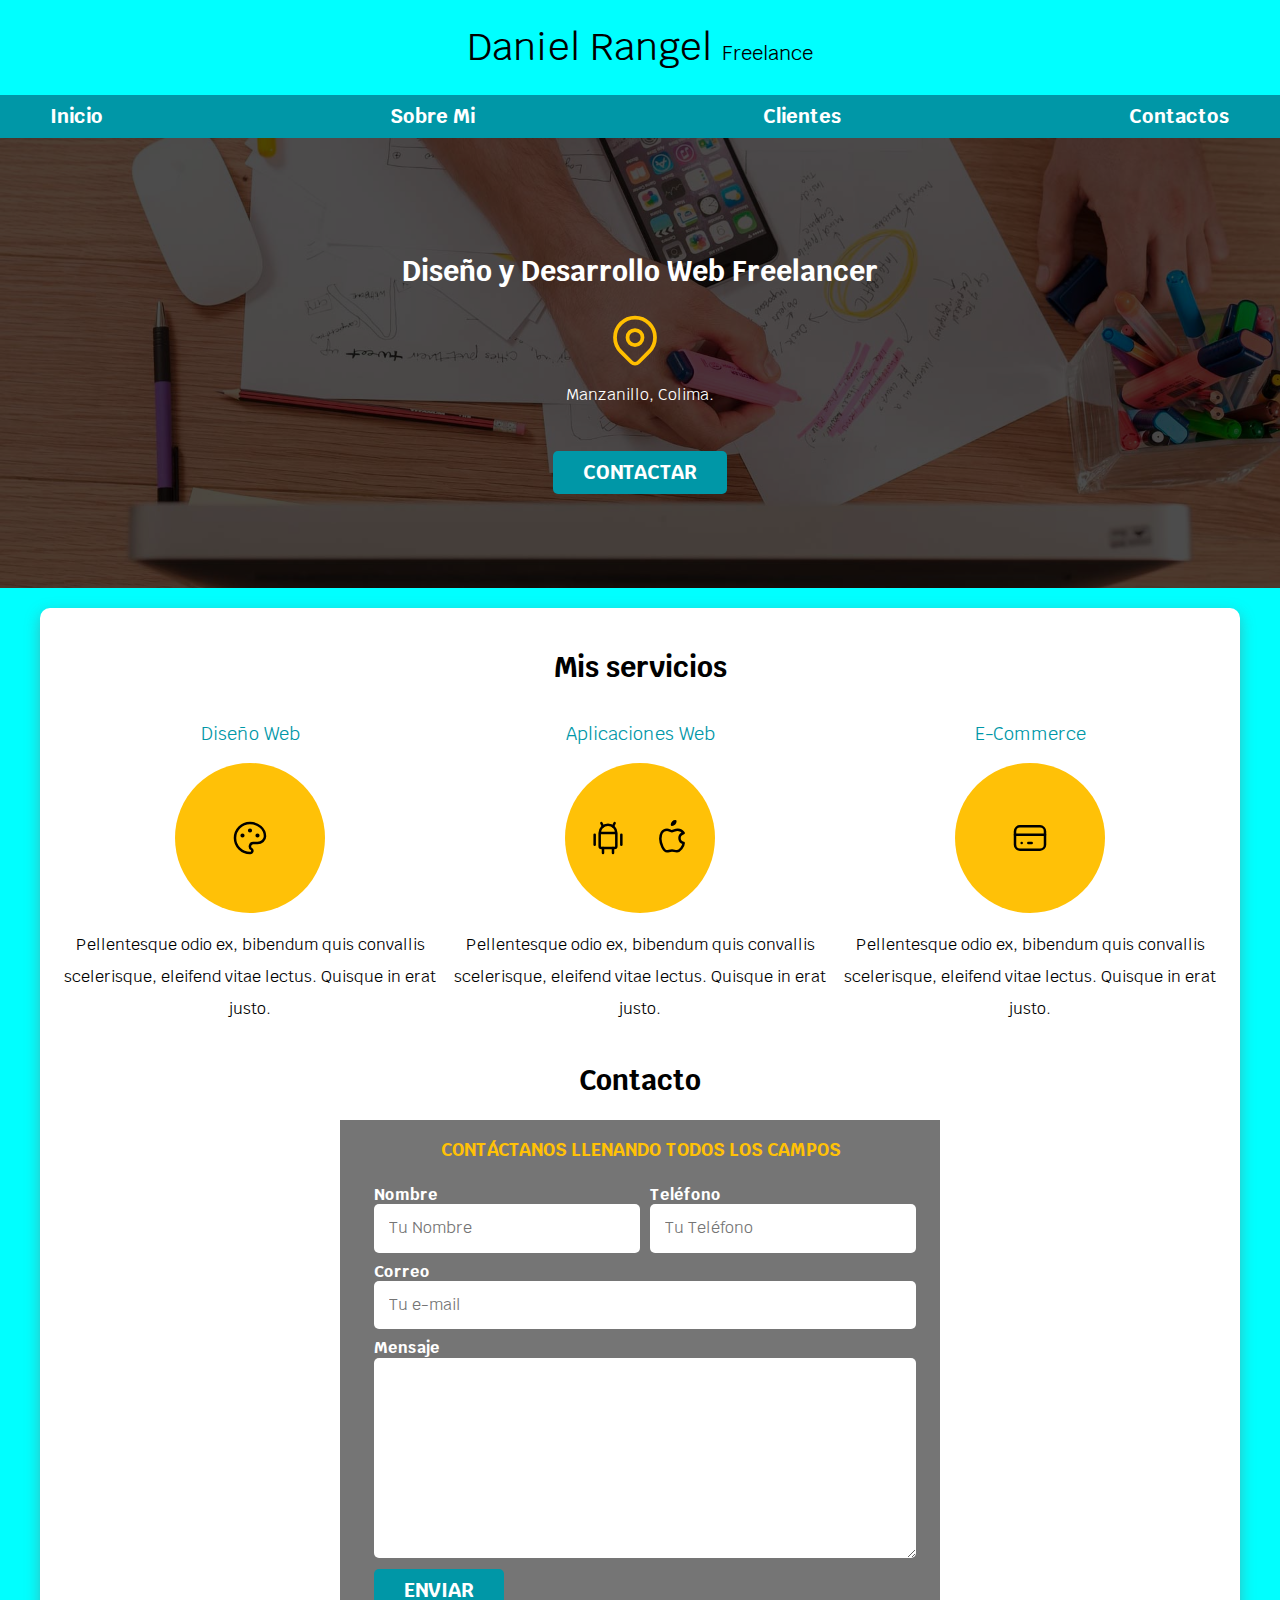
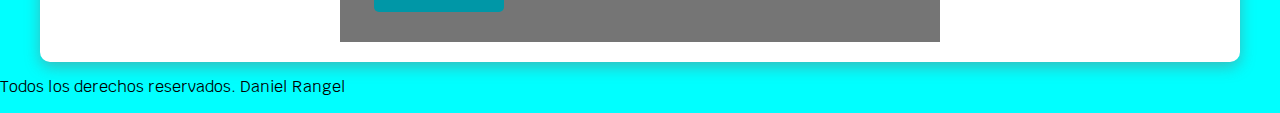
<file: Freelance/index.html>
<!DOCTYPE html>
<html lang="en">
<head>
    
    <meta charset="UTF-8">
    <meta http-equiv="X-UA-Compatible" content="IE=edge">
    <meta name="viewport" content="width=device-width, initial-scale=1.0">
    <title>Diseñador Freelancer</title>
    <link href="css/normalize.css" rel="stylesheet">
    <link rel="preconnect" href="https://fonts.googleapis.com">
    <link rel="preconnect" href="https://fonts.gstatic.com" crossorigin>
    <link href="https://fonts.googleapis.com/css2?family=Krub:ital,wght@1,200;1,700&display=swap" rel="stylesheet">  
    <link rel="stylesheet" href="css/style.css">

    
</head>
<body>
    <header>    <!-- INICIA ENCABEZADO-->
        <h1 class="titulo">Daniel Rangel <span>Freelance</span></h1>
    </header>
    <div class="nav-bg">
        <nav class="navegacion-principal contenedor">
            <a href="Inicio.html" target ="_blank">Inicio</a>
            <a href="SobreMi.html" target ="_blank">Sobre Mi</a>
            <a href="clientes.html" target ="_blank">Clientes</a>
            <a href="contactos.html" target ="_blank">Contactos</a>
        </nav>
    </div>

    <section class="hero">
        <div class="contenido-hero">
            <h2>Diseño y Desarrollo Web <span>Freelancer</span></h2>
            <div class="ubicacion">
                <svg xmlns="http://www.w3.org/2000/svg" class="icon icon-tabler icon-tabler-map-pin" width="60" height="60" viewBox="0 0 24 24" stroke-width="1.5" stroke="#ffbf00" fill="none" stroke-linecap="round" stroke-linejoin="round" style="float: left; margin-right: 10px;">
                    <path stroke="none" d="M0 0h24v24H0z" fill="none"/>
                    <path d="M9 11a3 3 0 1 0 6 0a3 3 0 0 0 -6 0" />
                    <path d="M17.657 16.657l-4.243 4.243a2 2 0 0 1 -2.827 0l-4.244 -4.243a8 8 0 1 1 11.314 0z" />
                </svg>                   
            </div>
            <p>Manzanillo, Colima.</p>
        <a class="boton" href="#">CONTACTAR</a>
        </div> <!--div cont hero-->
    </section>

    <main class="contenedor sombra">  <!--- INICIA MENÚ DE SERVICIOS-->       
        <h2>Mis servicios</h2>

        <div class="servicios"><!--servicios que se ofrecen-->
            <section class="servicio">
                <h3>Diseño Web</h3>
                <div class="iconos">
                    <svg xmlns="http://www.w3.org/2000/svg" class="icon icon-tabler icon-tabler-palette" width="40" height="40" viewBox="0 0 24 24" stroke-width="1.5" stroke="#000000" fill="none" stroke-linecap="round" stroke-linejoin="round">
                        <path stroke="none" d="M0 0h24v24H0z"/>
                        <path d="M12 21a9 9 0 1 1 0 -18a9 8 0 0 1 9 8a4.5 4 0 0 1 -4.5 4h-2.5a2 2 0 0 0 -1 3.75a1.3 1.3 0 0 1 -1 2.25" />
                        <circle cx="7.5" cy="10.5" r=".5" fill="currentColor" />
                        <circle cx="12" cy="7.5" r=".5" fill="currentColor" />
                        <circle cx="16.5" cy="10.5" r=".5" fill="currentColor" />
                    </svg>
                </div>
                <p> Pellentesque odio ex, bibendum quis convallis scelerisque, eleifend vitae lectus. Quisque in erat justo. </p>
            </section>
        
            <section class="servicio">
                <h3>Aplicaciones Web</h3>
                <div class="iconos">
                    <svg xmlns="http://www.w3.org/2000/svg" class="icon icon-tabler icon-tabler-brand-android" width="40" height="40" viewBox="0 0 24 24" stroke-width="1.5" stroke="#000000" fill="none" stroke-linecap="round" stroke-linejoin="round">
                        <path stroke="none" d="M0 0h24v24H0z"/>
                        <line x1="4" y1="10" x2="4" y2="16" />
                        <line x1="20" y1="10" x2="20" y2="16" />
                        <path d="M7 9h10v8a1 1 0 0 1 -1 1h-8a1 1 0 0 1 -1 -1v-8a5 5 0 0 1 10 0" />
                        <line x1="8" y1="3" x2="9" y2="5" />
                        <line x1="16" y1="3" x2="15" y2="5" />
                        <line x1="9" y1="18" x2="9" y2="21" />
                        <line x1="15" y1="18" x2="15" y2="21" />
                    </svg>

                    <svg xmlns="http://www.w3.org/2000/svg" class="icon icon-tabler icon-tabler-brand-apple" width="40" height="40" viewBox="0 0 24 24" stroke-width="1.5" stroke="#000000" fill="none" stroke-linecap="round" stroke-linejoin="round">
                        <path stroke="none" d="M0 0h24v24H0z"/>
                        <path d="M9 7c-3 0-4 3-4 5.5 0 3 2 7.5 4 7.5 1.088-.046 1.679-.5 3-.5 1.312 0 1.5.5 3 .5s4-3 4-5c-.028-.01-2.472-.403-2.5-3-.019-2.17 2.416-2.954 2.5-3-1.023-1.492-2.951-1.963-3.5-2-1.433-.111-2.83 1-3.5 1-.68 0-1.9-1-3-1z" />
                        <path d="M12 4a2 2 0 0 0 2 -2a2 2 0 0 0 -2 2" />
                    </svg>
                </div>
                <p> Pellentesque odio ex, bibendum quis convallis scelerisque, eleifend vitae lectus. Quisque in erat justo. </p>
            </section>

            <section class="servicio">
                <h3>E-Commerce</h3>
                <div class="iconos">
                    <svg xmlns="http://www.w3.org/2000/svg" class="icon icon-tabler icon-tabler-credit-card" width="40" height="40" viewBox="0 0 24 24" stroke-width="1.5" stroke="#000000" fill="none" stroke-linecap="round" stroke-linejoin="round">
                        <path stroke="none" d="M0 0h24v24H0z"/>
                        <rect x="3" y="5" width="18" height="14" rx="3" />
                        <line x1="3" y1="10" x2="21" y2="10" />
                        <line x1="7" y1="15" x2="7.01" y2="15" />
                        <line x1="11" y1="15" x2="13" y2="15" />
                    </svg>
                </div>
                <p> Pellentesque odio ex, bibendum quis convallis scelerisque, eleifend vitae lectus. Quisque in erat justo. </p>
            </section>
        </div> <!--.servicios-->
    <!--- TERMINA MENÚ DE SERVICIOS -->
    <!--- FORMULARIO DE CONTACTO -->
    <section>
        <h2>Contacto</h2>

        <form class="formulario">
            <fieldset>
                <legend>Contáctanos llenando todos los campos</legend>
                
                <div class="contenedor-campos">
                    <div class="campo"> 
                        <label>Nombre</label>
                        <input class="input-text" type="text" placeholder="Tu Nombre">
                    </div>
                        
                    <div class="campo">        
                        <label>Teléfono</label>
                        <input class="input-text" type="tel" placeholder="Tu Teléfono">
                    </div>
                    
                    <div class="campo">
                        <label>Correo</label>
                        <input class="input-text" type="email" placeholder="Tu e-mail">
                    </div>

                    <div class="campo">        
                        <label>Mensaje</label>
                        <textarea class="input-text"></textarea>
                    </div>
                </div> <!-- contenedor-campos -->

                <div class="alinear-derecha-flex">
                    <input class="boton w-sm-100" type="submit" value="Enviar">
                </div>
            </fieldset>
        </form>
    </section>
    <!--- Termina Formulario de Contacto -->
</main>

    <!--- Inicia el pie de página -->
    <footer>
        <p>Todos los derechos reservados. Daniel Rangel</p>
    </footer>
    <!-- Fin de pie de página-->
</body>
</html>
</file>
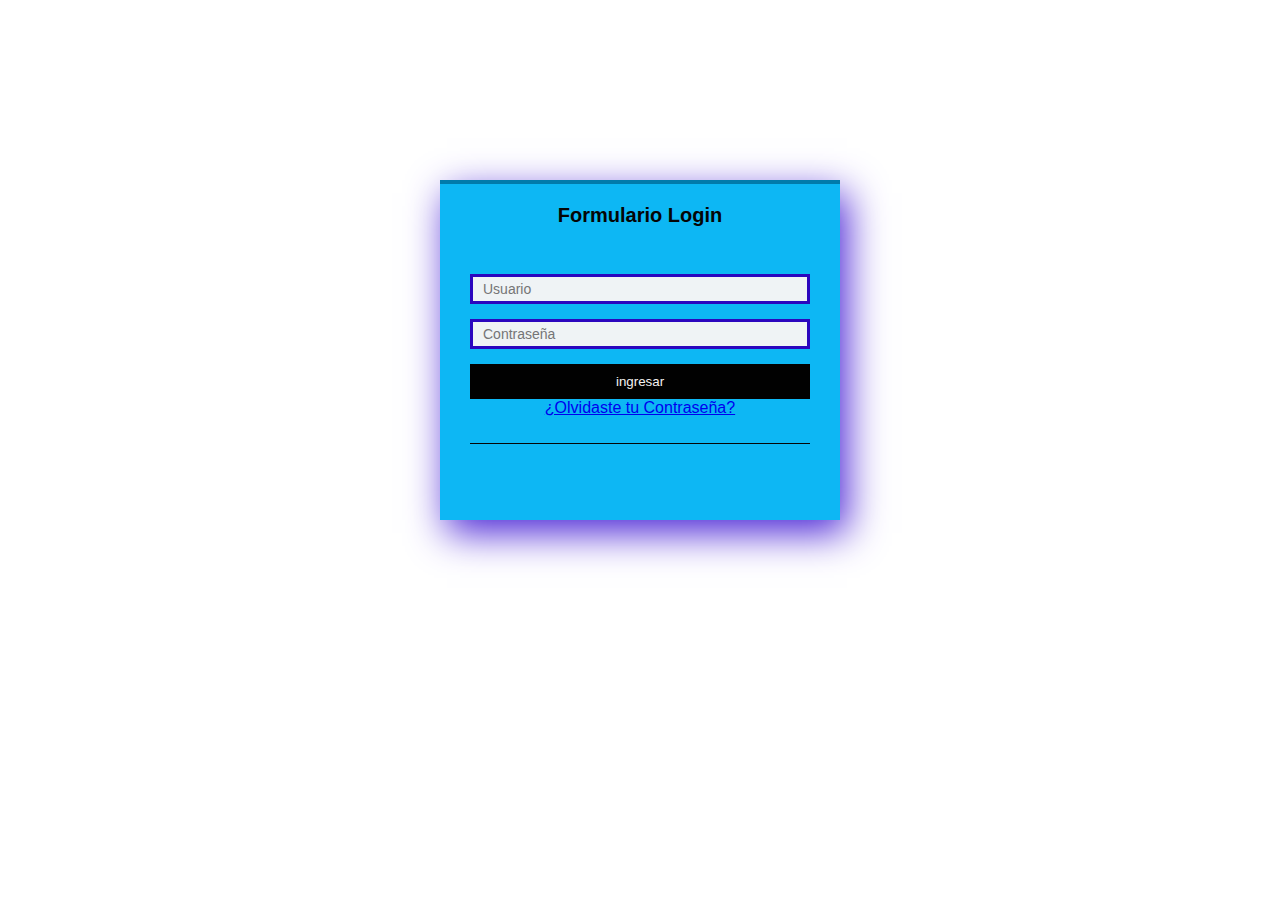
<file: Tarea 2/index.html>
<!DOCTYPE html>
<html lang="en">
<head>
    <meta charset="UTF-8">
    <meta name="viewport" content="width=device-width, initial-scale=1.0">
    <title>Login</title>
    <link rel="stylesheet" href="styles.css">
</head>
<body>
    <section class="form-login">
        <h5> Formulario Login</h5>
        <form action="file:///C:/Users/siste/OneDrive/Documentos/TAREEAAAAAAAAAAAAAAAAA%20SEMANA%2033/Freelance/index.html" method="post">
        <input class="controls" type="email" placeholder="Usuario">
        <input class="controls" type="password" placeholder="Contraseña">
        <input class="buttons" type="submit" value="ingresar">
    </form>
        <p><a href="https://www.youtube.com/watch?v=xvFZjo5PgG0&ab_channel=Duran"> ¿Olvidaste tu Contraseña? </a></p>
    </section>
    
</body>
</html>
</file>
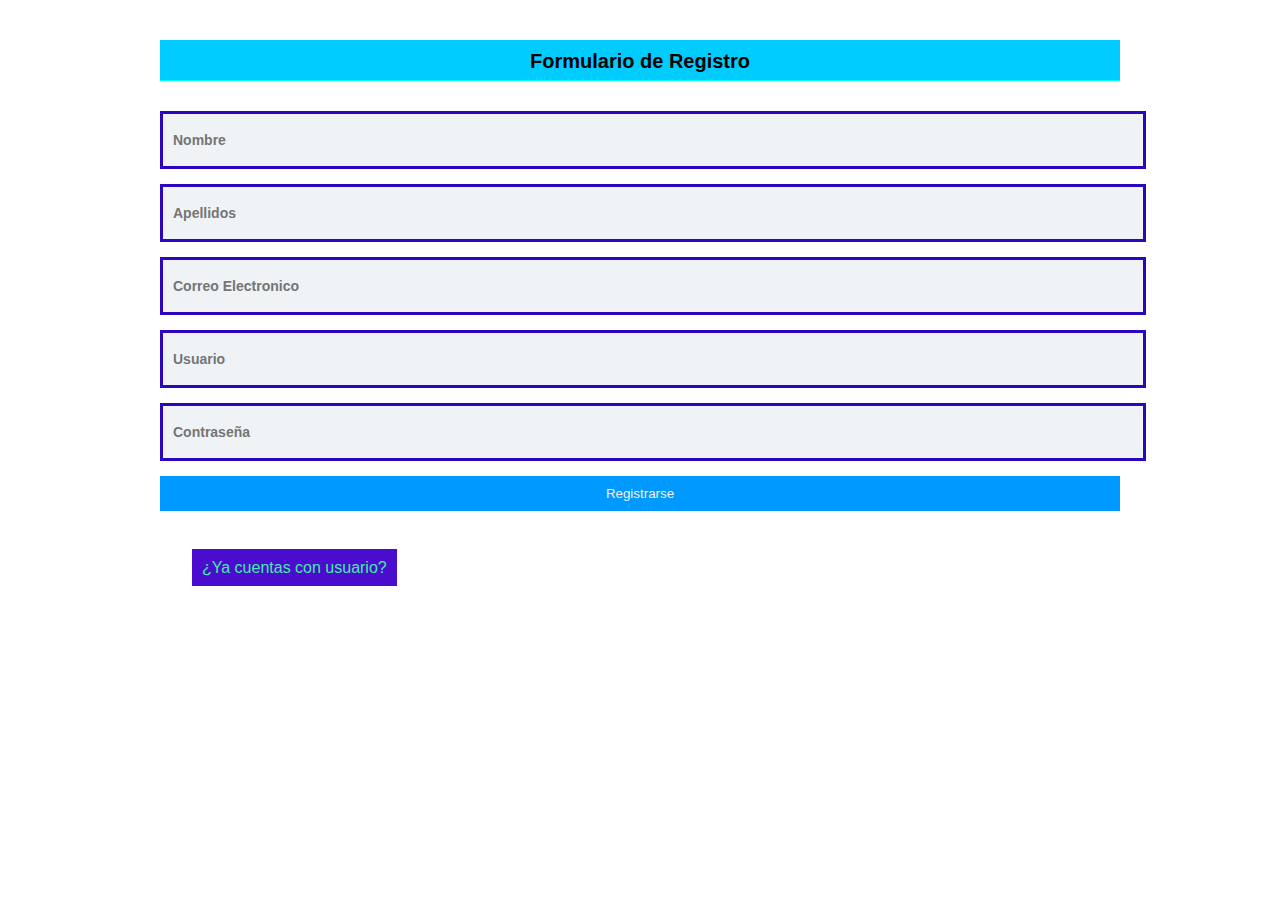
<file: Tarea/index.html>
<!DOCTYPE html>
<html lang="es">
<head>
    <meta charset="UTF-8">
    <meta name="viewport" content="width=device-width, initial-scale=1.0">
    <title>Registro de Usuario</title>
    <link rel="stylesheet" href="styles.css">
</head>
<body>
    <section class="form-register">
        <h5>Formulario de Registro</h5>
        <form action="file:///C:/Users/siste/OneDrive/Documentos/TAREEAAAAAAAAAAAAAAAAA%20SEMANA%2033/Freelance/index.html" method="post">
            <!-- Campos de entrada -->
            <input class="controls" type="text" placeholder="Nombre">
            <input class="controls" type="text" placeholder="Apellidos">
            <input class="controls" type="text" placeholder="Correo Electronico">
            <input class="controls" type="text" placeholder="Usuario">
            <input class="controls" type="email" placeholder="Contraseña">
            <!-- Botón de registro -->
            <input class="buttons" type="submit" value="Registrarse">
        </form>
        <p><a href=file:///C:/Users/siste/OneDrive/Documentos/TAREEAAAAAAAAAAAAAAAAA%20SEMANA%2033/Tarea%202/index.html>¿Ya cuentas con usuario?</a></p>
    </section>
</body>
</html>
</file>
<file: Freelance/css/style.css>
:root{
--blanco: #ffffff;
--oscuro: #212121;
--primario: #FFC107;
--secundario: #0097a7;
--gris: #757575;
--grisClaro: #DFE9F3;
}
/*GLOBALES*/
html{
    font-size:  62.5%;
    box-sizing: border-box;
    scroll-snap-type: y mandatory;
  }

  /** Scroll snap**/
  .servicios,
  .navegacion-principal,
  .formulario{
    scroll-snap-align: center;
    scroll-snap-stop: always;
  }

.formulario {
  scroll-snap-align: center;
  scroll-snap-stop: always;
}

*, *:before, *:after {
  box-sizing: inherit;
}
  body{
    font-size: 16px;
    font-family: 'Krub', sans-serif;
    background-color: linear-gradient(to top, var(--grisClaro) 0%, var(--blanco) 100% );
  }
.contenedor {
  max-width: 120rem;
  margin: 0 auto;
 
}

.boton{
  background-color: var(--secundario);
  color: var(--blanco);
  padding: 1rem 3rem;
  margin-top: 3rem;
  font-size: 2rem;
  text-decoration: none;
  text-transform: uppercase;
  font-weight: bold;
  border-radius: .5rem;
  width: 90%;
  text-align: center;
  border: none; 
}
@media(min-width: 768px) {
  .boton {
    width: auto;
  }
}
.boton:hover {
  cursor: pointer;
}

.sombra{
  box-shadow: 0px 5px 15px 0px rgba(112, 112, 112, 0.48);
  background-color: var(--blanco);
  padding: 2rem;
  border-radius: 1rem;
  margin-top: 2rem;
}
  /**tipografía**/
  h1{   
    font-size: 3.8rem;  
  }
  h2{
    font-size: 2.8rem;
  }
  h3{
    font-size: 1.8rem;
  }

  h1,h2,h3{
    text-align: center;
  }

  .titulo{
    text-align:center;
    font-size: 3.8rem;
    font-family: 'Krub', sans-serif;
    font-weight: 400;
  }
/*titulos*/
  .titulo span{
    font-size: 2rem;    
}

/*Utilidades*/
.w-sm-100{
  width: 100%;
}
@media (min-width: 768px) {
  .w-sm-100{
    width: auto;
  }
}
/*navegacion principal*/
.nav-bg{

    background-color: var(--secundario);
}
.navegacion-principal{

    
    display: flex;
    
    justify-content: space-between;
}
.navegacion-principal a{
    color: var(--blanco);
    text-decoration: none;
    font-size: 2rem;
    font-weight: 700;
    padding: 1rem;
}
.navegacion-principal a:hover{
background-color: var(--primario);
color: var(--oscuro);

}
@media(min-width: 480px){
  body{
    background-color: blue;
  }
  
}
@media(min-width: 768px){
  body{
    background-color: cyan;
  }
  
}

.hero{
    background-image:url(../img/hero.jpg);
    background-repeat: no-repeat;
    background-size: cover;
    height: 450px;
    position:relative ;
    margin-bottom: 2 rem;
  }
.contenido-hero{
    position:absolute;
    background-color:rgba(0,0,0, .7);
    background-color:rgb(0 0 0 / 70%);
    width: 100%;
    height: 100%;
     
    display: flex;
    flex-direction: column;
    align-items: center;
    justify-content: center;
  }
.contenido-hero h2, 
.contenido-hero p{
    color:var(--blanco);
  }
.contenido-hero .ubicacion {
    display: flex;
    align-items: flex-end;
  }

/**Servicios**/
@media (min-width: 768px) {
  .servicios {
    display: grid;
    grid-template-columns: repeat(3, 1fr);
    column-gap: 1rem;
  }
}
.servicio {
  display: flex;
  flex-direction: column;
  align-items: center;
}
.servicio h3{
  color: var(--secundario);
  font-weight: normal;
}
.servicio p{
  line-height: 2;
  text-align: center;
}
.servicio .iconos {
  height: 15rem;
  width: 15rem;
  background-color: var(--primario);
  border-radius: 50%;
  display: flex;
  justify-content: space-evenly;
  align-items: center;
}

/**Contactos**/
.formulario { 
  background-color: var(--gris);
  width: min(60rem, 100%); /** utilizar el valor más pequeño**/
  margin: 0 auto;
  padding: 2rem;
  border: 1rem;
}

.formulario fieldset {
  border: none;
}
.formulario legend {
  text-align: center;
  font-size: 1.8rem;
  text-transform: uppercase;
  font-weight: 700;
  margin-bottom: 2rem;
  color: var(--primario);
} 

@media (min-width: 768px) {
  .contenedor-campos {
    display: grid;
    grid-template-columns: 50% 50%;
    grid-template-rows: auto auto 20rem;
    column-gap: 1rem;
  }

  .campo:nth-child(3),
  .campo:nth-child(4) {
    grid-column: 1 / 3;
  }
}
.campo{
  margin-bottom: 1rem;
}

.campo label {
  color: var(--blanco);
  font-weight: bold;
  margin-bottom: .5rem;
  display: var(--black);
}
.campo textarea{
  height: 20rem;
}

.input-text{
  width: 100%;
  border: none;
  padding: 1.5rem;
  border-radius: .5rem;
}

.footer{
  text-align: center;
}
</file>
<file: Tarea 2/styles.css>
*{
    margin: 0;
    padding: 0;
    box-sizing: border-box;
}

body {
    background-image: url('https://cdn.dribbble.com/users/5350544/screenshots/14116090/pro_player_gaming_mascot_logo_4x.jpg');
            background-size: cover;
    font-family: Arial;
}
.form-login{
    width: 400px;
    height: 340px;
    background: #0db7f4;
   margin:auto;
    margin-top: 180px;
    box-shadow: 7px 13px 37px #4b25d6;
    padding: 20px 30px;
    border-top: 4px solid #017bab;
    color: rgb(5, 5, 5);

}
.form-login h5 {
    margin: 0;
    text-align: center;
    height: 40px;
    margin-bottom: 30px;
    border-bottom: 1 solid;
    font-size: 20px;
}
.controls {
    width: 100%;
    height: 30px;
background: #eff3f5;
border: 3px solid #2b06be;
padding: 11px 10px;
color: rgb(0, 0, 0);   
margin-bottom: 15px;
font-size: 14px;
font-size: bold;
}
.buttons{
    width: 100%;
    height: 35px;
    background: #010101;
    border: none;
    color: #f5f2f2;
    margin bottom: 16px;
    cursor: pointer;
}
.form-login p {
    height: 45px;
    text-align: center;
    border-bottom:1px solid;
}
.form-login a:hover{
    text-decoration: underline;
}
</file>
<file: Tarea/styles.css>
<!DOCTYPE html>
<html lang="es">
<head>
<meta charset="UTF-8">
<meta name="viewport" content="width=device-width, initial-scale=1.0">
<title>Registro de Usuario</title>
<style>
        * {
            margin: 0;
            padding: 0;
            box-sizing: border-box;
        }

        body {
            background-image: url('https://th.bing.com/th/id/OIP.n6v7H3T2bLrSquf_ru6LAQHaE8?rs=1&pid=ImgDetMain');
            background-size: cover;

            font-family: Arial, sans-serif;
        }

        .form-register {
            background-color: var(--gris);
            width: min(60rem, 100%); /** utilizar el valor más pequeño**/
            margin: 0 auto;
            padding: 2rem;
            border: 1rem;
        }

        .form-register h5 {
            margin: 0;
            text-align: center;
            height: 20px;
            margin-bottom: 30px;
            border-bottom: 1px solid rgb(0, 255, 247);
            font-size: 20px;
            background-color: #00ccff; /* Fondo para el título */
            padding: 10px; /* Espaciado interno para el título */
        }

        .controls {
            width: 100%;
            height: 30px;
            background: #eff3f5;
            border: 3px solid #2b06be;
            padding: 11px 10px;
            color: rgb(0, 0, 0);
            margin-bottom: 15px;
            font-size: 14px;
            font-weight: bold;
        }
    
        

        .buttons {
            width: 100%;
            height: 35px;
            background: #0099ff;
            border: none;
            color: #f5f2f2;
            margin-bottom: 16px;
            cursor: pointer; 
        }

        .form-register p {
         background-color: var(--gris);
  width: min(60rem, 100%); /** utilizar el valor más pequeño**/
  margin: 0 auto;
  padding: 2rem;
  border: 1rem;
        }

        .form-register a{
            display: circle;
            text-align: center;
            background-color: #4a0dce; /* Fondo para el enlace */
            padding: 10px; /* Espaciado interno para el enlace */
            text-decoration: none;
            color: rgb(65, 237, 166);
        }
        .form-register a:hover {
            text-decoration: underline;}
        
    </style>
</head>
<body>
    <section class="form-register">
        <h5>Formulario de Registro</h5>
        <input class="controls" type="text" placeholder="Nombre">
        <input class="controls" type="text" placeholder="Apellidos">
        <input class="controls" type="text" placeholder="Código Postal">
        <input class="controls" type="text" placeholder="Ciudad">
        <input class="controls" type="email" placeholder="Correo Electrónico">
        <input class="buttons" type="submit" value="Registrarse">
        <p><a href="https://www.youtube.com/watch?v=xvFZjo5PgG0&ab_channel=Duran">¿?</a></p>
    </section>
</body>
</html>
</file>
